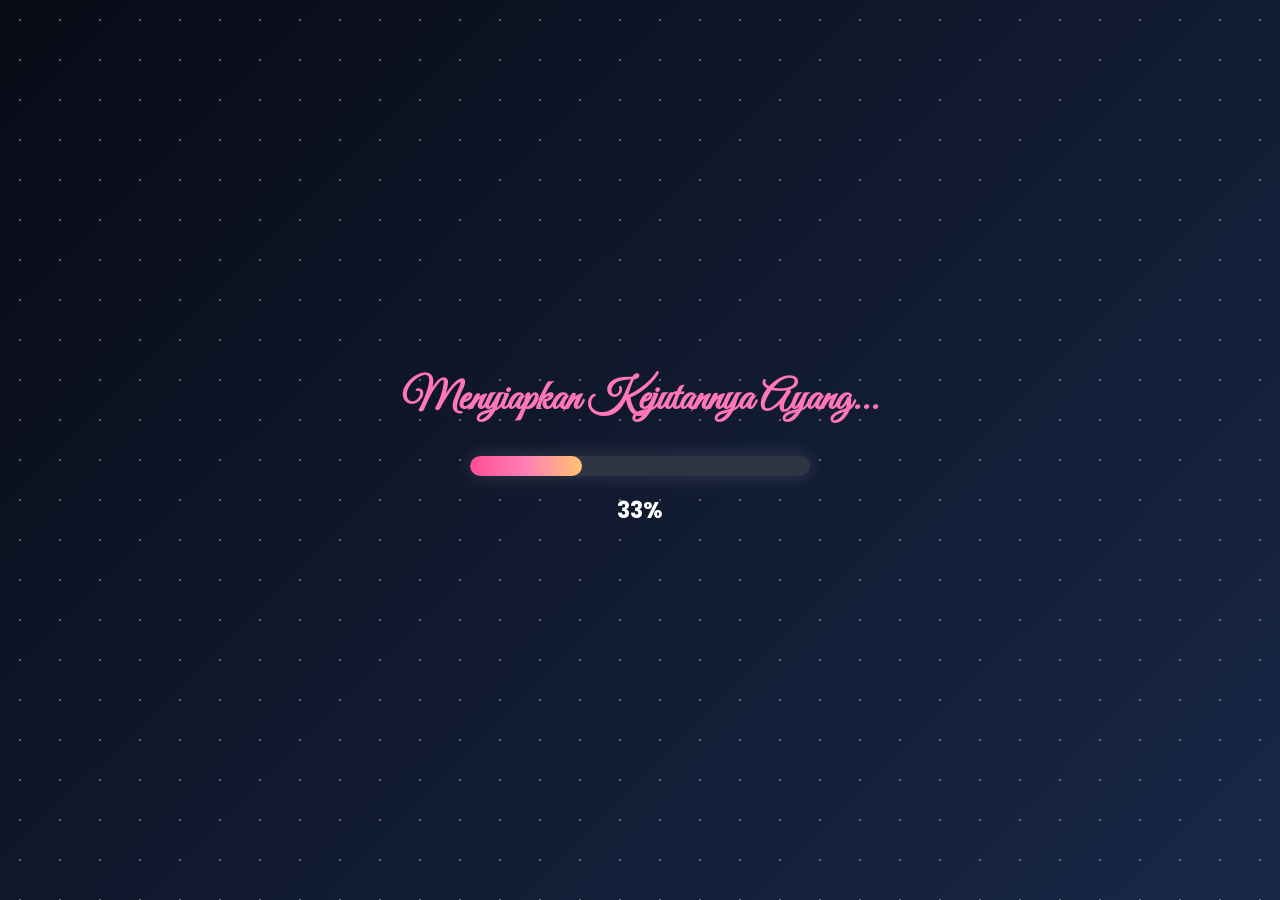
<file: index.html>
<!DOCTYPE html>
<html lang="id">

<head>

<meta charset="UTF-8">

<meta name="viewport"
content="width=device-width, initial-scale=1.0">

<title>HBD Sayang ❤️</title>

<link rel="stylesheet" href="style.css">

<link rel="preconnect"
href="https://fonts.googleapis.com">

<link rel="preconnect"
href="https://fonts.gstatic.com"
crossorigin>

<link href="https://fonts.googleapis.com/css2?family=Poppins:wght@300;400;600;700&family=Great+Vibes&display=swap"
rel="stylesheet">

</head>

<body>

<div id="stars"></div>

<div class="loading">

<h1>Menyiapkan Kejutannya Ayang...</h1>

<div class="progress">

<div class="bar"></div>

</div>

<p id="percent">0%</p>

</div>

<div class="container hidden">

<h2>Hai Sayang ❤️</h2>

<p>

Mas punya sesuatu yang spesial buat sayang...

</p>

<button id="start">

Mulai Kejutannya Ayang 🎁

</button>

</div>

<script src="script.js"></script>

</body>

</html>
</file>
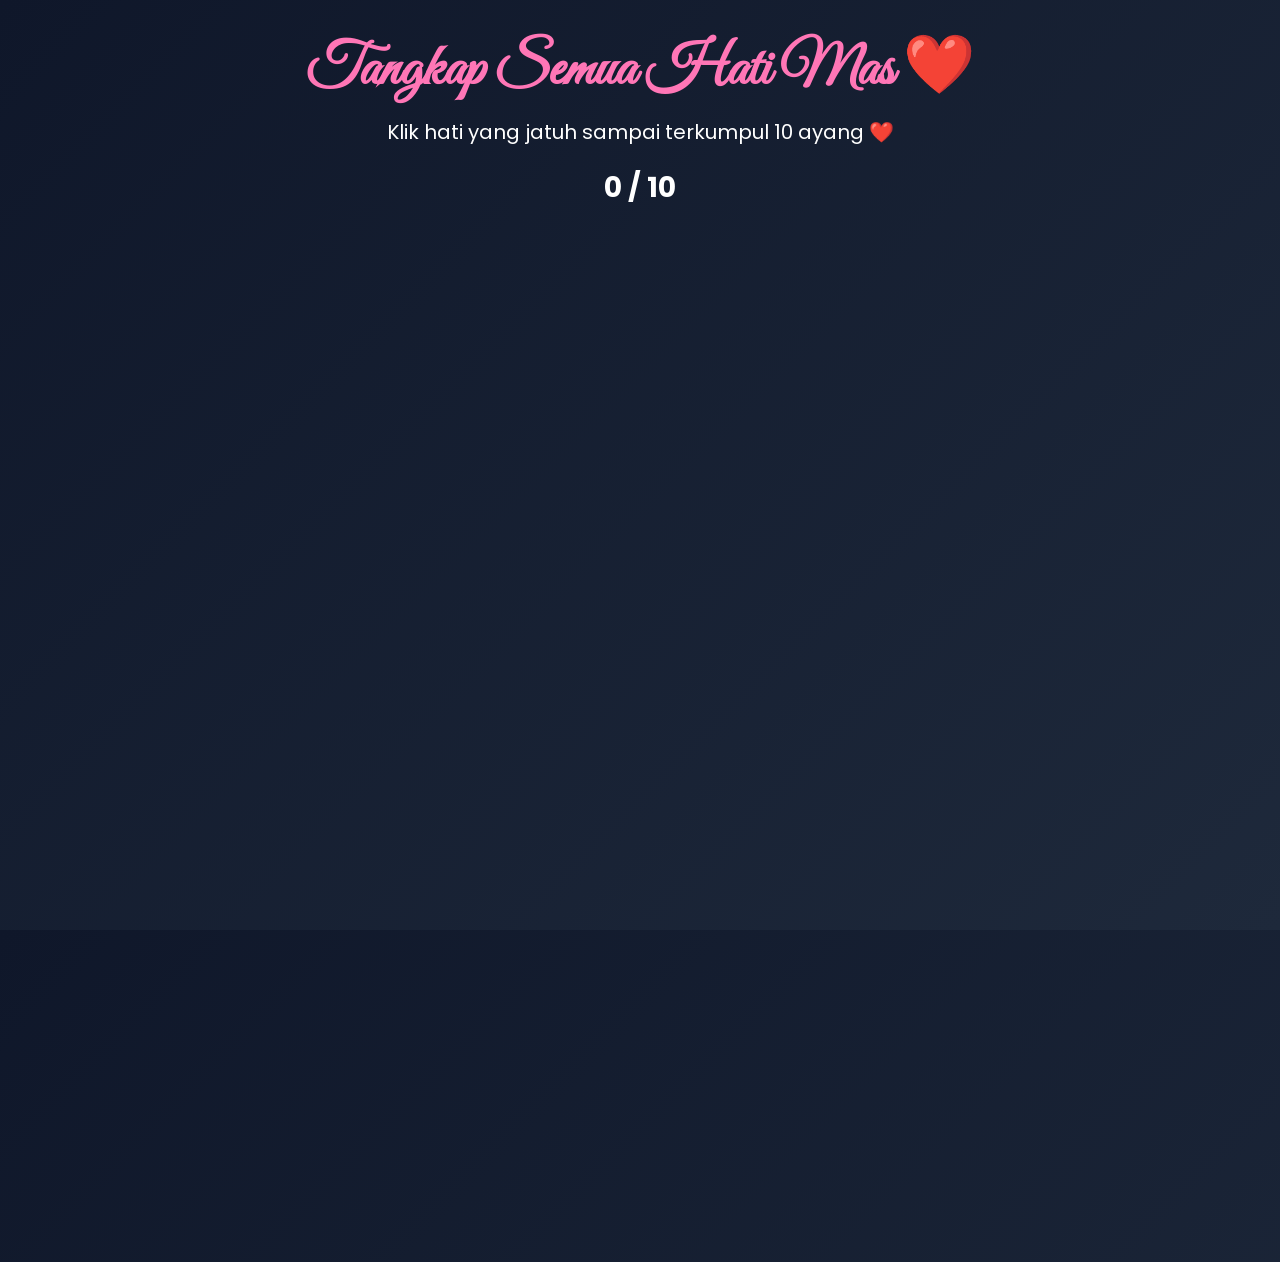
<file: pages/game.html>
<!DOCTYPE html>
<html lang="id">
<head>
<meta charset="UTF-8">
<meta name="viewport" content="width=device-width, initial-scale=1.0">

<title>Tangkap Hati Mas ❤️</title>

<link rel="preconnect" href="https://fonts.googleapis.com">
<link rel="preconnect" href="https://fonts.gstatic.com" crossorigin>

<link href="https://fonts.googleapis.com/css2?family=Poppins:wght@300;400;600&family=Great+Vibes&display=swap" rel="stylesheet">

<style>

*{
margin:0;
padding:0;
box-sizing:border-box;
}

body{

overflow:hidden;

background:linear-gradient(135deg,#0f172a,#1e293b);

font-family:Poppins,sans-serif;

height:100vh;

color:white;

}

h1{

font-family:Great Vibes;

font-size:58px;

margin-top:30px;

text-align:center;

color:#ff76b6;

}

p{

text-align:center;

font-size:20px;

margin-top:10px;

}

#score{

text-align:center;

font-size:28px;

margin-top:20px;

font-weight:bold;

}

.heart{

position:absolute;

font-size:42px;

cursor:pointer;

user-select:none;

animation:jatuh linear forwards;

}

@keyframes jatuh{

0%{

transform:translateY(-60px);

}

100%{

transform:translateY(110vh);

}

}

#win{

display:none;

position:fixed;

top:50%;

left:50%;

transform:translate(-50%,-50%);

background:white;

color:#222;

padding:35px;

border-radius:20px;

text-align:center;

box-shadow:0 0 40px hotpink;

}

#win button{

margin-top:20px;

padding:12px 30px;

border:none;

background:#ff2d75;

color:white;

border-radius:30px;

cursor:pointer;

font-size:18px;

}

</style>

</head>

<body>

<h1>Tangkap Semua Hati Mas ❤️</h1>

<p>Klik hati yang jatuh sampai terkumpul 10 ayang ❤️</p>

<div id="score">

0 / 10

</div>

<div id="win">

<h2>🎉 Hebat ayang!</h2>

<p>

Ayang berhasil menangkap semua cintanya mas ❤️

</p>

<button onclick="nextPage()">

Lanjut Ayang 🎁

</button>

</div>

<script>

let score=0;

const target=10;

function buatHati(){

const hati=document.createElement("div");

hati.className="heart";

hati.innerHTML="❤️";

hati.style.left=Math.random()*90+"vw";

hati.style.animationDuration=(3+Math.random()*3)+"s";

document.body.appendChild(hati);

hati.onclick=function(){

score++;

document.getElementById("score").innerHTML=

score+" / "+target;

hati.remove();

if(score>=target){

document.getElementById("win").style.display="block";

clearInterval(game);

}

};

setTimeout(()=>{

hati.remove();

},7000);

}

const game=setInterval(buatHati,700);

function nextPage(){

window.location.href="puzzle.html";

}

</script>

</body>
</html>
</file>
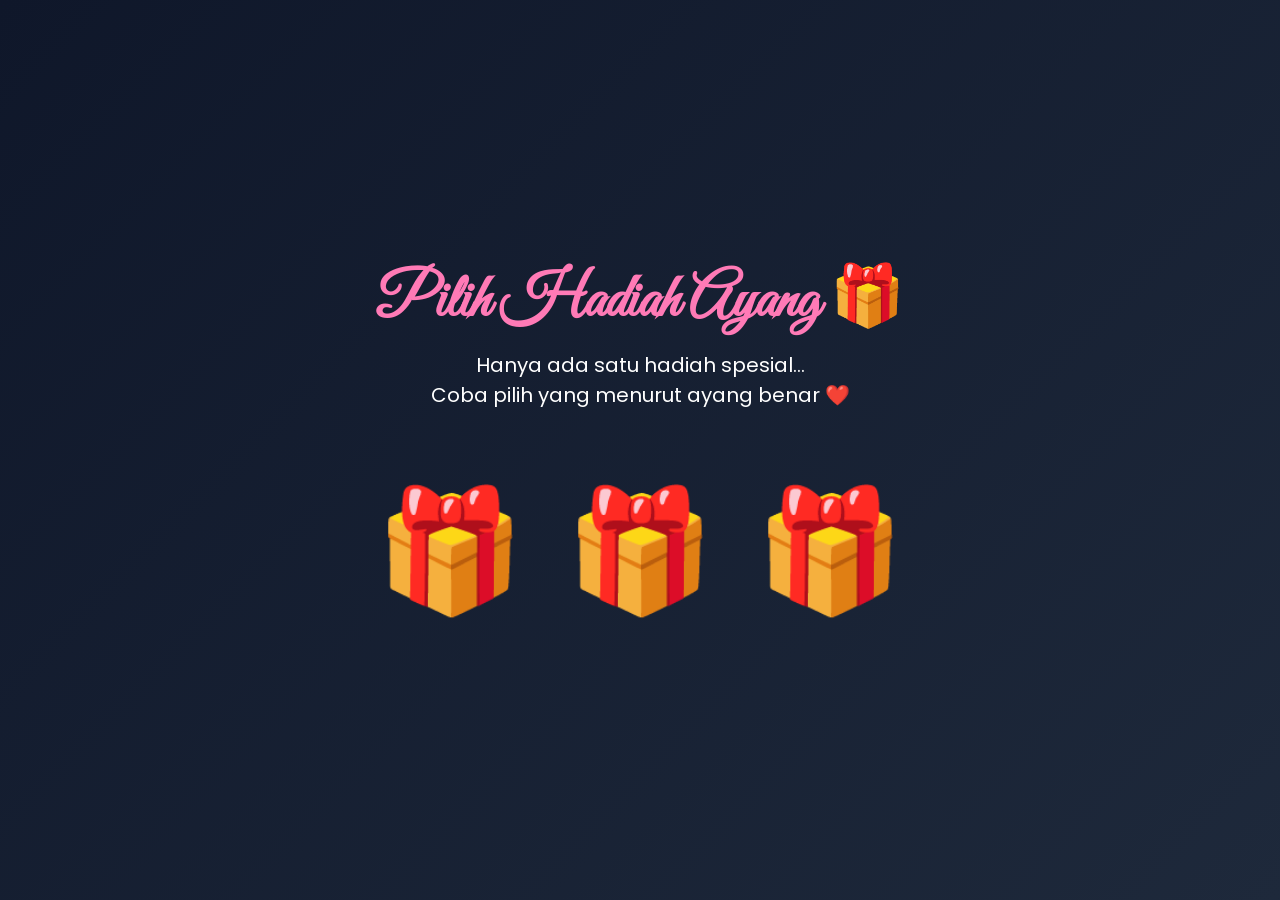
<file: pages/gift.html>
<!DOCTYPE html>
<html lang="id">
<head>
<meta charset="UTF-8">
<meta name="viewport" content="width=device-width, initial-scale=1.0">

<title>Pilih Hadiah 🎁</title>

<link rel="preconnect" href="https://fonts.googleapis.com">
<link rel="preconnect" href="https://fonts.gstatic.com" crossorigin>

<link href="https://fonts.googleapis.com/css2?family=Poppins:wght@300;400;600&family=Great+Vibes&display=swap" rel="stylesheet">

<style>

*{
margin:0;
padding:0;
box-sizing:border-box;
}

body{

font-family:Poppins,sans-serif;

background:linear-gradient(135deg,#0f172a,#1e293b);

height:100vh;

display:flex;

justify-content:center;

align-items:center;

overflow:hidden;

color:white;

}

.container{

text-align:center;

width:95%;

max-width:900px;

}

h1{

font-family:Great Vibes;

font-size:60px;

color:#ff7ab6;

margin-bottom:10px;

}

p{

margin-bottom:50px;

font-size:20px;

}

.gifts{

display:flex;

justify-content:center;

gap:40px;

flex-wrap:wrap;

}

.gift{

font-size:120px;

cursor:pointer;

transition:.3s;

animation:goyang 2s infinite;

user-select:none;

}

.gift:hover{

transform:scale(1.15);

}

@keyframes goyang{

0%{transform:rotate(-5deg);}

50%{transform:rotate(5deg);}

100%{transform:rotate(-5deg);}

}

#popup{

position:fixed;

top:50%;

left:50%;

transform:translate(-50%,-50%);

background:white;

color:#111;

padding:35px;

border-radius:20px;

display:none;

text-align:center;

width:330px;

box-shadow:0 0 40px hotpink;

animation:zoom .4s;

}

#popup h2{

margin-bottom:15px;

}

#popup button{

margin-top:20px;

padding:12px 25px;

border:none;

border-radius:30px;

background:#ff2d75;

color:white;

cursor:pointer;

font-size:17px;

}

@keyframes zoom{

from{

transform:translate(-50%,-50%) scale(.5);

opacity:0;

}

to{

transform:translate(-50%,-50%) scale(1);

opacity:1;

}

}

#love{

position:fixed;

inset:0;

pointer-events:none;

overflow:hidden;

}

.heart{

position:absolute;

font-size:20px;

animation:fall linear forwards;

}

@keyframes fall{

0%{

transform:translateY(-30px);

opacity:1;

}

100%{

transform:translateY(110vh);

opacity:0;

}

}

</style>

</head>

<body>

<div id="love"></div>

<div class="container">

<h1>Pilih Hadiah Ayang 🎁</h1>

<p>

Hanya ada satu hadiah spesial...<br>

Coba pilih yang menurut ayang benar ❤️

</p>

<div class="gifts">

<div class="gift" onclick="pilih(1)">🎁</div>

<div class="gift" onclick="pilih(2)">🎁</div>

<div class="gift" onclick="pilih(3)">🎁</div>

</div>

</div>

<div id="popup">

<h2 id="judul"></h2>

<p id="isi"></p>

<button onclick="lanjut()">

Lanjut Ayang ❤️

</button>

</div>

<script>

let benar=false;

function hati(){

const h=document.createElement("div");

h.className="heart";

h.innerHTML="❤️";

h.style.left=Math.random()*100+"vw";

h.style.animationDuration=(3+Math.random()*3)+"s";

document.getElementById("love").appendChild(h);

setTimeout(()=>{

h.remove();

},6000);

}

setInterval(hati,600);

function pilih(no){

document.getElementById("popup").style.display="block";

if(no==2){

benar=true;

document.getElementById("judul").innerHTML="🎉 Selamat Ayang!";

document.getElementById("isi").innerHTML="Ayang menemukan hadiah spesial ❤️";

}else{

benar=false;

document.getElementById("judul").innerHTML="😂 Ups...";

document.getElementById("isi").innerHTML="Hadiah ini kosong ayang. Coba yang lain nggeh ayang";

}

}

function lanjut(){

if(benar){

window.location.href="game.html";

}else{

document.getElementById("popup").style.display="none";

}

}

</script>

</body>
</html>
</file>
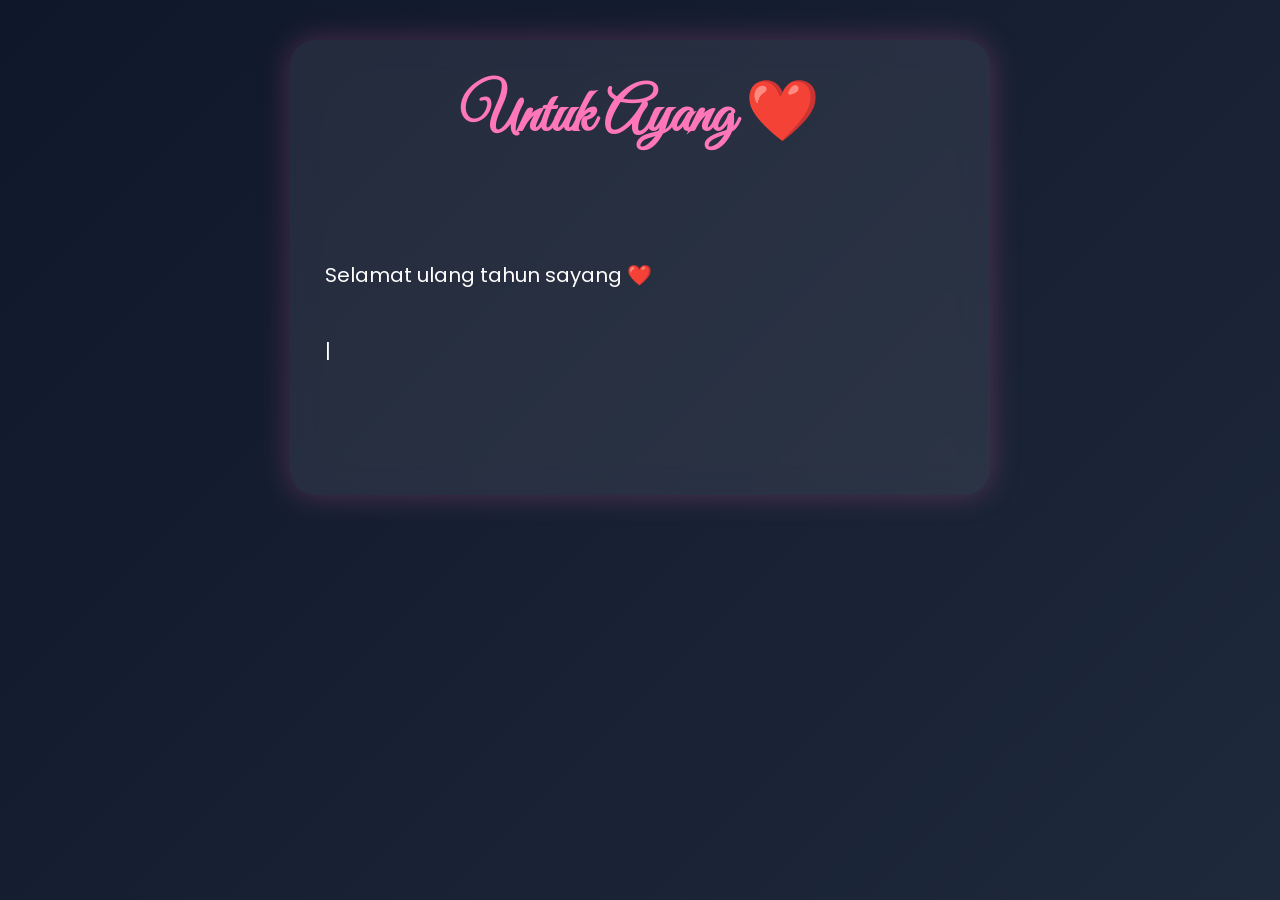
<file: pages/letter.html>
<!DOCTYPE html>
<html lang="id">
<head>
<meta charset="UTF-8">
<meta name="viewport" content="width=device-width, initial-scale=1.0">

<title>Surat Untuk Ayang ❤️</title>

<link rel="preconnect" href="https://fonts.googleapis.com">
<link rel="preconnect" href="https://fonts.gstatic.com" crossorigin>

<link href="https://fonts.googleapis.com/css2?family=Poppins:wght@300;400;600&family=Great+Vibes&display=swap" rel="stylesheet">

<style>

*{
margin:0;
padding:0;
box-sizing:border-box;
}

body{

background:linear-gradient(135deg,#0f172a,#1e293b);

font-family:Poppins,sans-serif;

display:flex;

justify-content:center;

align-items:flex-start;

min-height:100vh;

overflow-y:auto;

overflow-x:hidden;

color:white;

padding:40px 20px;

}

#bgHeart{

position:fixed;

inset:0;

overflow:hidden;

pointer-events:none;

}

.heart{

position:absolute;

font-size:22px;

animation:fall linear forwards;

}

@keyframes fall{

0%{

transform:translateY(-50px);

opacity:1;

}

100%{

transform:translateY(110vh);

opacity:0;

}

}

.card{

width:92%;

max-width:700px;

background:rgba(255,255,255,.08);

backdrop-filter:blur(15px);

padding:35px;

border-radius:25px;

box-shadow:0 0 30px rgba(255,105,180,.25);

}

h1{

font-family:Great Vibes;

font-size:60px;

text-align:center;

margin-bottom:25px;

color:#ff77b7;

}

#text{

font-size:20px;

line-height:1.9;

white-space:pre-line;

min-height:280px;

}

.cursor{

display:inline-block;

animation:blink .7s infinite;

}

@keyframes blink{

50%{

opacity:0;

}

}

button{

margin-top:35px;

width:100%;

padding:16px;

border:none;

border-radius:40px;

background:#ff2d75;

color:white;

font-size:20px;

cursor:pointer;

display:none;

transition:.3s;

}

button:hover{

transform:scale(1.05);

}

</style>

</head>

<body>
  
<audio id="bgMusic" autoplay loop>
    <source src="../assets/music.mp3" type="audio/mpeg">
    Browser Anda tidak mendukung audio.
</audio>

<div id="bgHeart"></div>

<div class="card">

<h1>Untuk Ayang ❤️</h1>

<div id="text"></div>

<button id="next">

Lihat Kejutan Terakhir Ayang 🎂

</button>

</div>

<script>

const isi=`

Selamat ulang tahun sayang ❤️

Semoga di umur yang baru ini, ayang selalu diberikan kesehatan, kebahagiaan, dan rezeki yang melimpah ayang.

Semoga semua impian ayang tercapai satu per satu.

Terima kasih karena sudah hadir dan menjadi seseorang yang begitu berarti.

Terima kasih sudah selalu ada dan menjadi rumah ternyaman untuk mas.

Semoga senyum ayang tidak pernah hilang.

Semoga setiap langkah ayang selalu dipenuhi kebahagiaan.

Dan semoga...

Kita segera menikah ayang.

Happy Birthday ❤️

Mas Love Ayang ❤️

`;

const text=document.getElementById("text");

const btn=document.getElementById("next");

let i=0;

function ketik(){

if(i<isi.length){

text.innerHTML=isi.substring(0,i)+"<span class='cursor'>|</span>";

i++;

setTimeout(ketik,40);

}else{

text.innerHTML=isi;

btn.style.display="block";

}

}

ketik();

btn.onclick=function(){

window.location.href="surprise.html";

}

function hati(){

const h=document.createElement("div");

h.className="heart";

h.innerHTML="❤️";

h.style.left=Math.random()*100+"vw";

h.style.animationDuration=(4+Math.random()*4)+"s";

document.getElementById("bgHeart").appendChild(h);

setTimeout(()=>{

h.remove();

},8000);

}

setInterval(hati,450);

const music = document.getElementById("bgMusic");

// Coba autoplay
music.play().catch(() => {
    console.log("Autoplay diblokir browser.");

    // Jika diblokir, musik akan diputar setelah interaksi pertama
    document.addEventListener(
        "click",
        () => {
            music.play();
        },
        { once: true }
    );
});

</script>

</body>
</html>
</file>
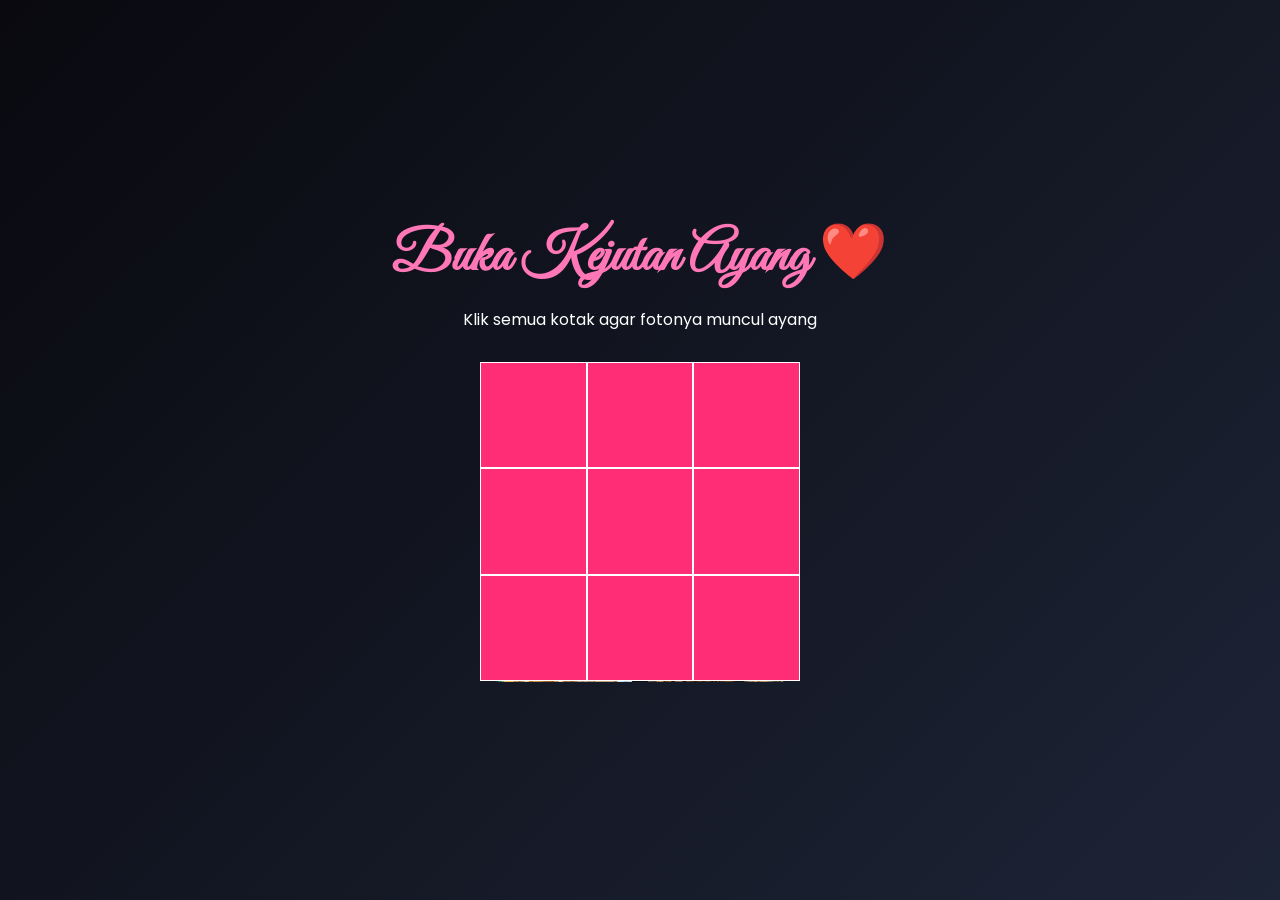
<file: pages/puzzle.html>
<!DOCTYPE html>
<html lang="id">
<head>
<meta charset="UTF-8">
<meta name="viewport" content="width=device-width,initial-scale=1">

<title>Surprise Ayang ❤️</title>

<link href="https://fonts.googleapis.com/css2?family=Poppins:wght@300;500;700&family=Great+Vibes&display=swap" rel="stylesheet">

<style>

*{
margin:0;
padding:0;
box-sizing:border-box;
}

body{

background:linear-gradient(135deg,#09090f,#1d2436);

font-family:Poppins,sans-serif;

display:flex;

justify-content:center;

align-items:center;

height:100vh;

overflow:hidden;

color:white;

}

.container{

text-align:center;

}

h1{

font-family:"Great Vibes";

font-size:55px;

margin-bottom:15px;

color:#ff77b7;

}

p{

margin-bottom:30px;

}

.wrapper{

position:relative;

width:320px;

height:320px;

margin:auto;

}

img{

width:100%;

height:100%;

object-fit:cover;

border-radius:20px;

}

.cover{

position:absolute;

background:#ff2d75;

cursor:pointer;

transition:.5s;

border:1px solid white;

}

#finish{

display:none;

margin-top:35px;

}

button{

margin-top:20px;

padding:15px 35px;

border:none;

background:#ff2d75;

border-radius:40px;

color:white;

font-size:18px;

cursor:pointer;

}

canvas{

position:fixed;

left:0;
top:0;

pointer-events:none;

}

</style>

</head>

<body>

<canvas id="canvas"></canvas>

<div class="container">

<h1>Buka Kejutan Ayang ❤️</h1>

<p>

Klik semua kotak agar fotonya muncul ayang

</p>

<div class="wrapper" id="wrapper">

<img src="../assets/brownies.jpg">

</div>

<div id="finish">

<h2>🎉 Happy Birthday Sayang ❤️</h2>

<button onclick="nextPage()">

Baca Surat 💌

</button>

</div>

</div>

<script>

const wrapper=document.getElementById("wrapper");

let total=0;

for(let y=0;y<3;y++){

for(let x=0;x<3;x++){

const div=document.createElement("div");

div.className="cover";

div.style.width="33.33%";

div.style.height="33.33%";

div.style.left=(x*33.33)+"%";

div.style.top=(y*33.33)+"%";

div.onclick=function(){

this.style.opacity="0";

this.style.pointerEvents="none";

total++;

if(total==9){

document.getElementById("finish").style.display="block";

firework();

}

};

wrapper.appendChild(div);

}

}

function nextPage(){

window.location.href="letter.html";

}

const canvas=document.getElementById("canvas");

const ctx=canvas.getContext("2d");

canvas.width=innerWidth;

canvas.height=innerHeight;

function firework(){

for(let i=0;i<180;i++){

setTimeout(()=>{

ctx.beginPath();

ctx.arc(

Math.random()*canvas.width,

Math.random()*canvas.height,

3,

0,

Math.PI*2

);

ctx.fillStyle=`hsl(${Math.random()*360},100%,60%)`;

ctx.fill();

},i*10);

}

}

</script>

</body>
</html>
</file>
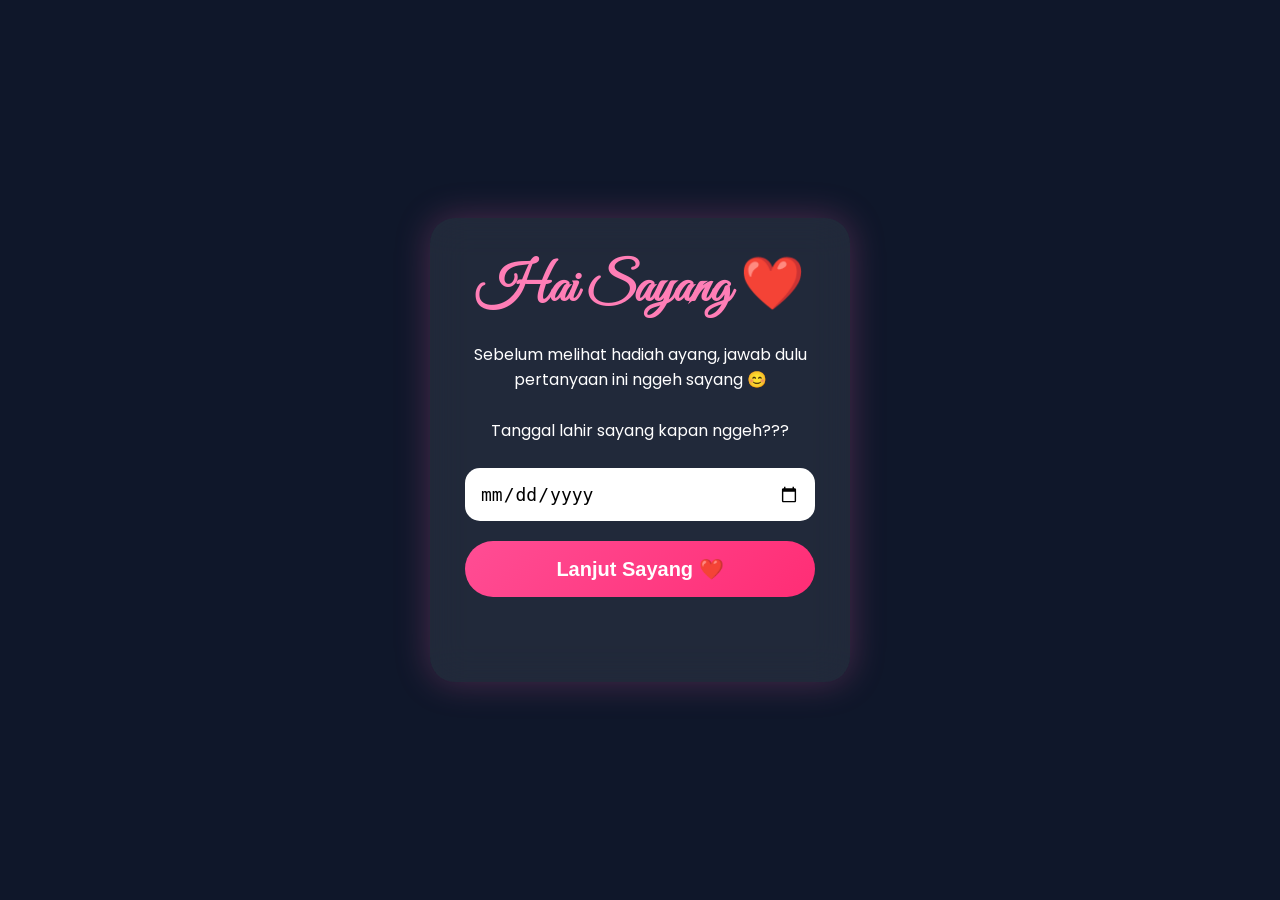
<file: pages/question.html>
<!DOCTYPE html>
<html lang="id">
<head>
<meta charset="UTF-8">
<meta name="viewport" content="width=device-width, initial-scale=1.0">

<title>Untuk Ayang ❤️</title>

<link rel="stylesheet" href="../style.css">

<link rel="preconnect" href="https://fonts.googleapis.com">
<link rel="preconnect" href="https://fonts.gstatic.com" crossorigin>

<link href="https://fonts.googleapis.com/css2?family=Poppins:wght@300;400;600;700&family=Great+Vibes&display=swap" rel="stylesheet">

<style>

body{
background:#0f172a;
display:flex;
justify-content:center;
align-items:center;
height:100vh;
overflow:hidden;
}

.card{

width:90%;
max-width:420px;

background:rgba(255,255,255,.08);

backdrop-filter:blur(18px);

padding:35px;

border-radius:25px;

text-align:center;

animation:fade .8s;

box-shadow:0 0 35px rgba(255,105,180,.25);

}

.card h1{

font-family:Great Vibes;

font-size:52px;

color:#ff7eb6;

margin-bottom:20px;

}

.card p{

margin-bottom:25px;

line-height:1.6;

}

input{

width:100%;

padding:15px;

border:none;

border-radius:15px;

font-size:18px;

margin-bottom:20px;

outline:none;

}

button{

width:100%;

}

#error{

margin-top:20px;

color:#ff9b9b;

font-weight:bold;

min-height:30px;

}

#love{

position:fixed;

inset:0;

pointer-events:none;

overflow:hidden;

}

.heart{

position:absolute;

font-size:25px;

animation:fall linear forwards;

}

@keyframes fall{

0%{

transform:translateY(-50px);

opacity:1;

}

100%{

transform:translateY(110vh);

opacity:0;

}

}

</style>

</head>

<body>

<div id="love"></div>

<div class="card">

<h1>Hai Sayang ❤️</h1>

<p>

Sebelum melihat hadiah ayang, jawab dulu pertanyaan ini nggeh sayang 😊

</p>

<p>

Tanggal lahir sayang kapan nggeh???

</p>

<input type="date" id="birthday">

<button onclick="cekTanggal()">

Lanjut Sayang ❤️

</button>

<div id="error"></div>

</div>

<script>

function randomHeart(){

const heart=document.createElement("div");

heart.className="heart";

heart.innerHTML="❤️";

heart.style.left=Math.random()*100+"vw";

heart.style.animationDuration=(3+Math.random()*4)+"s";

document.getElementById("love").appendChild(heart);

setTimeout(()=>heart.remove(),7000);

}

setInterval(randomHeart,500);

function cekTanggal(){

const value=document.getElementById("birthday").value;

const error=document.getElementById("error");


// GANTI TANGGAL INI
const benar="2001-07-29";


if(value===benar){

error.style.color="#9dffb3";

error.innerHTML="Yeayy ❤️ Jawaban ayang benar...";

setTimeout(()=>{

window.location.href="gift.html";

},1500);

}else{

error.style.color="#ff8f8f";

error.innerHTML="Hmm... Masa lupa ulang tahun ayang sendiri? 😂";

}

}

</script>

</body>
</html>
</file>
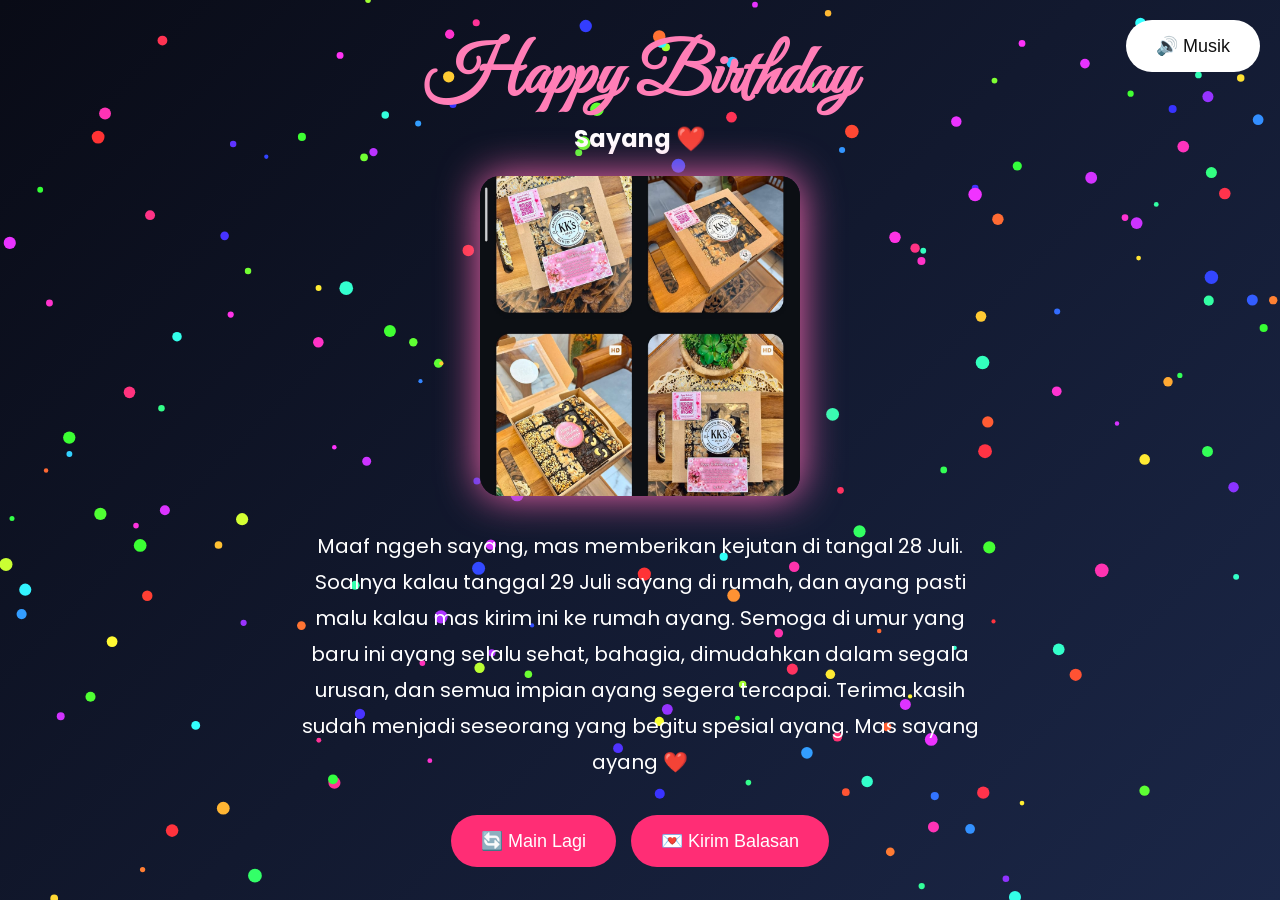
<file: pages/surprise.html>
<!DOCTYPE html>
<html lang="id">
<head>

<meta charset="UTF-8">
<meta name="viewport" content="width=device-width, initial-scale=1.0">

<title>Happy Birthday Sayang ❤️</title>

<link rel="preconnect" href="https://fonts.googleapis.com">
<link rel="preconnect" href="https://fonts.gstatic.com" crossorigin>

<link href="https://fonts.googleapis.com/css2?family=Poppins:wght@300;400;700&family=Great+Vibes&display=swap" rel="stylesheet">

<style>

*{
margin:0;
padding:0;
box-sizing:border-box;
}

body{

font-family:Poppins,sans-serif;
background:linear-gradient(135deg,#090b16,#1b2748);
min-height:100vh;
overflow-y:auto;
overflow-x:hidden;
display:flex;
justify-content:center;
align-items:center;
color:white;

}

.container{

text-align:center;
padding:20px;
z-index:10;
animation:fade 1.5s;

}

@keyframes fade{

from{

opacity:0;
transform:scale(.8);

}

to{

opacity:1;
transform:scale(1);

}

}

h1{

font-family:"Great Vibes";
font-size:70px;
color:#ff7eb6;

}

h2{

margin-bottom:20px;

}

img{

width:320px;
max-width:90vw;
border-radius:20px;
box-shadow:0 0 40px hotpink;
animation:zoom 2s infinite alternate;

}

@keyframes zoom{

from{

transform:scale(1);

}

to{

transform:scale(1.05);

}

}

p{

margin-top:25px;
font-size:20px;
line-height:1.8;
max-width:700px;

}

.buttons{

margin-top:35px;
display:flex;
justify-content:center;
gap:15px;
flex-wrap:wrap;

}

button{

padding:15px 30px;
border:none;
border-radius:40px;
cursor:pointer;
background:#ff2d75;
color:white;
font-size:18px;
transition:.3s;

}

button:hover{

transform:scale(1.05);

}

#musicBtn{

position:fixed;
right:20px;
top:20px;

background:white;
color:#111;

}

#hearts{

position:fixed;
inset:0;
pointer-events:none;

}

.heart{

position:absolute;
font-size:22px;
animation:fall linear forwards;

}

@keyframes fall{

0%{

transform:translateY(-50px);

opacity:1;

}

100%{

transform:translateY(110vh);

opacity:0;

}

}

.balloon{

position:absolute;
bottom:-120px;
font-size:45px;
animation:up linear forwards;

}

@keyframes up{

0%{

transform:translateY(0);

}

100%{

transform:translateY(-130vh);

}

}

canvas{

position:fixed;
top:0;
left:0;
pointer-events:none;

}

</style>

</head>

<body>

<audio id="bgMusic" autoplay loop>
<source src="../assets/music.mp3" type="audio/mpeg">
</audio>

<canvas id="canvas"></canvas>

<div id="hearts"></div>

<div class="container">

<h1>Happy Birthday</h1>

<h2>Sayang ❤️</h2>

<img src="../assets/brownies.jpg">

<p>

Maaf nggeh sayang, mas memberikan kejutan di tangal 28 Juli. Soalnya kalau tanggal 29 Juli sayang di rumah, dan ayang pasti malu kalau mas kirim ini ke rumah ayang.

Semoga di umur yang baru ini ayang selalu sehat, bahagia, dimudahkan dalam segala urusan, dan semua impian ayang segera tercapai.

Terima kasih sudah menjadi seseorang yang begitu spesial ayang.

Mas sayang ayang ❤️

</p>

<div class="buttons">

<button onclick="window.location.href='https://luqman-noor-buat.github.io/25th_ayang/'">
🔄 Main Lagi
</button>

<button onclick="chatAyang()">
    💌 Kirim Balasan
</button>

</div>

</div>

<button id="musicBtn">

🔊 Musik

</button>

<script>

const music=document.getElementById("bgMusic");

// AUTOPLAY

music.play().catch(()=>{

console.log("Autoplay diblokir.");

document.addEventListener("click",()=>{

music.play();

},{once:true});

});

// Tombol musik

document.getElementById("musicBtn").onclick=function(){

if(music.paused){

music.play();

this.innerHTML="🔊 Musik";

}else{

music.pause();

this.innerHTML="🔈 Musik";

}

};

// HEART

function heart(){

const h=document.createElement("div");

h.className="heart";

h.innerHTML="❤️";

h.style.left=Math.random()*100+"vw";

h.style.animationDuration=(4+Math.random()*4)+"s";

document.getElementById("hearts").appendChild(h);

setTimeout(()=>{

h.remove();

},8000);

}

setInterval(heart,250);

// BALLOON

function balloon(){

const b=document.createElement("div");

b.className="balloon";

b.innerHTML=["🎈","🎁","🎉"][Math.floor(Math.random()*3)];

b.style.left=Math.random()*100+"vw";

b.style.animationDuration=(8+Math.random()*5)+"s";

document.body.appendChild(b);

setTimeout(()=>{

b.remove();

},13000);

}

setInterval(balloon,900);

// CONFETTI

const canvas=document.getElementById("canvas");

const ctx=canvas.getContext("2d");

canvas.width=window.innerWidth;

canvas.height=window.innerHeight;

const confetti=[];

for(let i=0;i<200;i++){

confetti.push({

x:Math.random()*canvas.width,

y:Math.random()*canvas.height,

r:Math.random()*5+2,

d:Math.random()*5+1,

c:`hsl(${Math.random()*360},100%,60%)`

});

}

function draw(){

ctx.clearRect(0,0,canvas.width,canvas.height);

confetti.forEach(c=>{

ctx.beginPath();

ctx.arc(c.x,c.y,c.r,0,Math.PI*2);

ctx.fillStyle=c.c;

ctx.fill();

c.y+=c.d;

if(c.y>canvas.height){

c.y=-10;

c.x=Math.random()*canvas.width;

}

});

requestAnimationFrame(draw);

}

draw();

// WhatsApp

function chatAyang(){

    const nomor = "6281227074534"; // Ganti dengan nomor WA tujuan (tanpa +, tanpa spasi)

    const pesan = `Mas gantenggggggg ❤️

Adek sampun lihat kejutannya sayang 🥹 

Makasih ya sayang ❤️ 

Adek Love Mas ❤️`;

    window.open(
        `https://wa.me/${nomor}?text=${encodeURIComponent(pesan)}`,
        "_blank"
    );

}

</script>

</body>
</html>
</file>
<file: style.css>
/* ===========================
   RESET
=========================== */

*{
    margin:0;
    padding:0;
    box-sizing:border-box;
}

html,body{
    width:100%;
    height:100%;
}

/* ===========================
   BODY
=========================== */

body{

    font-family:'Poppins',sans-serif;

    background:linear-gradient(135deg,#090b16,#182848);

    overflow:hidden;

    display:flex;

    justify-content:center;

    align-items:center;

    color:white;

    position:relative;

}

/* ===========================
   BACKGROUND STARS
=========================== */

#stars{

    position:fixed;

    top:0;
    left:0;

    width:100%;
    height:100%;

    background:
    radial-gradient(white 1px,transparent 1px);

    background-size:40px 40px;

    opacity:.35;

    animation:moveStars 60s linear infinite;

    pointer-events:none;

    z-index:0;

}

@keyframes moveStars{

    from{
        transform:translateY(0);
    }

    to{
        transform:translateY(-500px);
    }

}

/* ===========================
   LOADING
=========================== */

.loading{

    text-align:center;

    position:relative;

    z-index:10;

}

.loading h1{

    font-size:42px;

    margin-bottom:30px;

    font-family:'Great Vibes',cursive;

    color:#ff77b7;

}

.progress{

    width:340px;

    max-width:85vw;

    height:20px;

    background:#2f3542;

    border-radius:40px;

    overflow:hidden;

    margin:auto;

    box-shadow:0 0 20px rgba(255,255,255,.15);

}

.bar{

    width:0%;

    height:100%;

    background:linear-gradient(
        90deg,
        #ff4d94,
        #ff7eb6,
        #ffc371
    );

    border-radius:40px;

    transition:.08s;

}

#percent{

    margin-top:18px;

    font-size:22px;

    font-weight:bold;

}

/* ===========================
   CONTAINER
=========================== */

.hidden{

    display:none;

}

.container{

    position:relative;

    z-index:10;

    text-align:center;

    animation:fade .8s ease;

    width:90%;

    max-width:700px;

    padding:40px;

    background:rgba(255,255,255,.05);

    backdrop-filter:blur(12px);

    border-radius:25px;

    box-shadow:0 0 35px rgba(255,105,180,.15);

}

.container h2{

    font-family:'Great Vibes',cursive;

    font-size:65px;

    color:#ff7eb6;

    margin-bottom:20px;

}

.container p{

    font-size:22px;

    line-height:1.8;

    margin-bottom:35px;

}

/* ===========================
   BUTTON
=========================== */

button{

    padding:16px 40px;

    border:none;

    border-radius:50px;

    background:linear-gradient(
        135deg,
        #ff4d94,
        #ff2d75
    );

    color:white;

    font-size:20px;

    cursor:pointer;

    transition:.3s;

    font-weight:600;

}

button:hover{

    transform:translateY(-4px) scale(1.05);

    box-shadow:0 10px 30px rgba(255,45,117,.5);

}

button:active{

    transform:scale(.96);

}

/* ===========================
   FADE
=========================== */

@keyframes fade{

    from{

        opacity:0;

        transform:translateY(40px);

    }

    to{

        opacity:1;

        transform:translateY(0);

    }

}

/* ===========================
   HEART FLOAT
=========================== */

.heart{

    position:absolute;

    color:#ff6aa8;

    animation:fall linear forwards;

    pointer-events:none;

}

@keyframes fall{

    0%{

        transform:translateY(-40px);

        opacity:1;

    }

    100%{

        transform:translateY(110vh);

        opacity:0;

    }

}

/* ===========================
   RESPONSIVE
=========================== */

@media(max-width:768px){

.loading h1{

    font-size:34px;

}

.container{

    padding:30px 20px;

}

.container h2{

    font-size:50px;

}

.container p{

    font-size:18px;

}

button{

    width:100%;

    font-size:18px;

}

.progress{

    width:90%;

}

}

@media(max-width:480px){

.container h2{

    font-size:42px;

}

.loading h1{

    font-size:30px;

}

#percent{

    font-size:18px;

}

}
</file>
